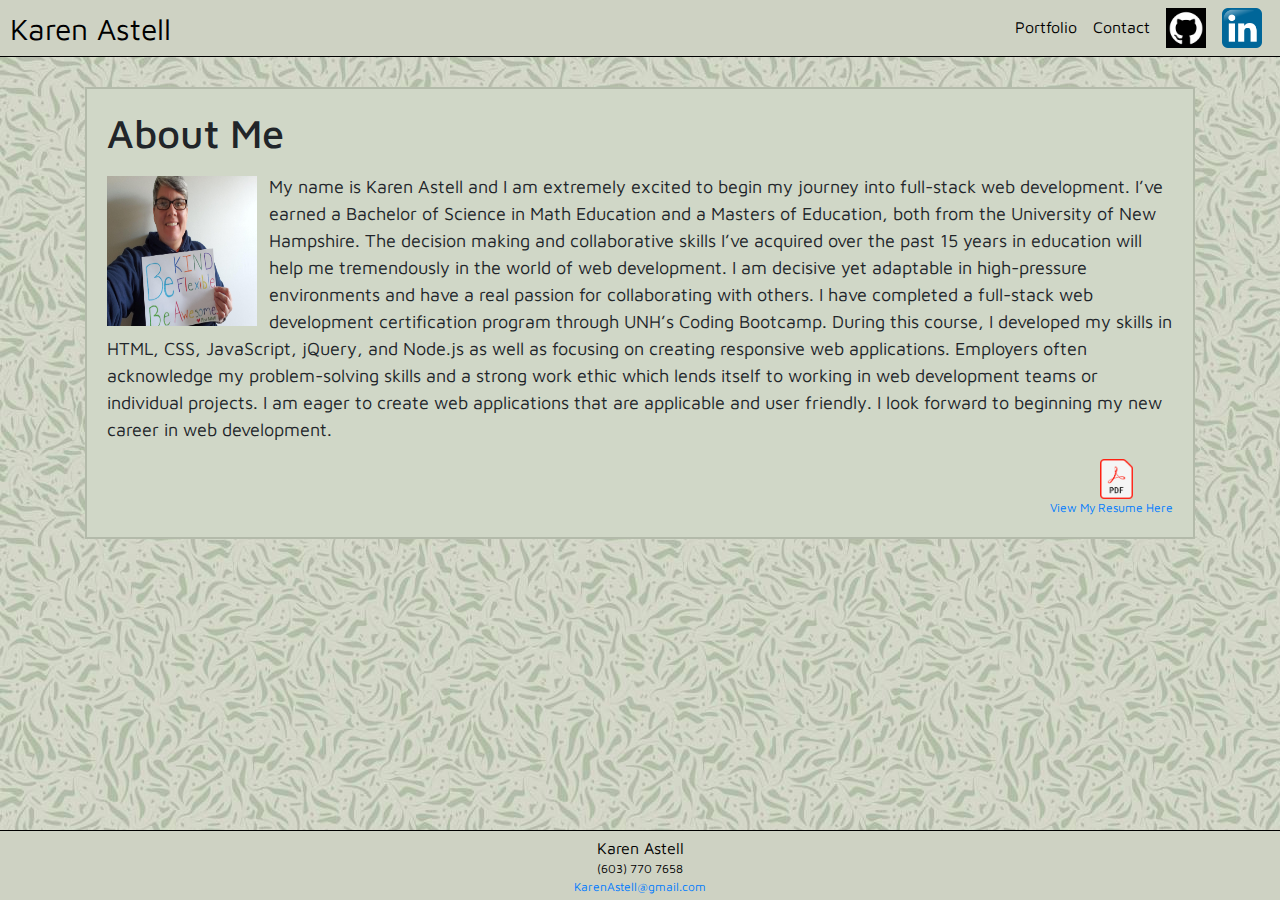
<file: index.html>
<!DOCTYPE html>
<html lang="en">
  <head>
    <meta property="og:image" content="Assets/Images/KarenAstell.jpg"/>
    <meta charset="UTF-8" />
    <meta name="viewport" content="width=device-width, initial-scale=1.0" />
    <title>Karen Astell</title>
    <link rel="stylesheet" href="Assets/css/normalize.css" />
    <link
      href="https://fonts.googleapis.com/css2?family=Catamaran:wght@100;400&family=Maven+Pro&display=swap"
      rel="stylesheet"
    />
    <link
      rel="stylesheet"
      href="https://stackpath.bootstrapcdn.com/bootstrap/4.4.1/css/bootstrap.min.css"
      integrity="sha384-Vkoo8x4CGsO3+Hhxv8T/Q5PaXtkKtu6ug5TOeNV6gBiFeWPGFN9MuhOf23Q9Ifjh"
      crossorigin="anonymous"
    />
    <link rel="stylesheet" href="Assets/css/style.css" />
    <link rel="icon" href="Assets/Images/KarenAstell.jpg" />
  </head>

  <body>
    <nav class="navbar nav-align">
      <a class="navbar-brand karen-astell" href="index.html">Karen Astell</a>

      <div class="navbar navbar-expand navbar-text" id="navbarNavAltMarkup">
        <div class="navbar-nav">
          <a class="nav-item nav-link portfolio-contact" href="portfolio.html"
            >Portfolio</a
          >
          <a
            class="nav-item nav-link active portfolio-contact"
            href="contact.html"
            >Contact
          </a>
          <a
            class="nav-item nav-link"
            href="https://github.com/karenastell"
            target="_blank"
            ><img
              class="thumbnail-img"
              src="Assets/Images/github.png"
              alt="github profile"
          /></a>

          <a
            class="nav-item nav-link"
            href="https://www.linkedin.com/in/karen-astell"
            target="_blank"
            ><img
              class="thumbnail-img"
              src="Assets/Images/linkedin.png"
              alt="linkedin profile"
          /></a>
        </div>
      </div>
    </nav>

    <main class="container margin">
      <div class="main">
        <header class="row">
          <section class="col-md-12">
            <h1 class="larger-margin">About Me</h1>
            <p></p>
            <p></p>
          </section>
        </header>

        <section>
          <p class="index-bio">
            <img
              class="about-img"
              src="Assets/Images/karen astell portfolio.jpg"
              height="100"
              width="100"
              alt="Karen Astell"
              style="float: left; margin: 3px 12px 3px 0px;"
            />

            My name is Karen Astell and I am extremely excited to begin my journey into full-stack web development.  I’ve earned a Bachelor of Science in Math Education and a Masters of Education, both from the University of New Hampshire.  The decision making and collaborative skills  I’ve acquired over the past 15 years in education will help me tremendously in the world of web development.  I am decisive yet adaptable in high-pressure environments and have a real passion for collaborating with others.  I have completed a full-stack web development certification program through UNH’s Coding Bootcamp.  During this course, I developed my skills in HTML, CSS, JavaScript, jQuery, and Node.js as well as focusing on creating responsive web applications.

            Employers often acknowledge my problem-solving skills and a strong work ethic which lends itself to working in web development teams or individual projects.  I am eager to create web applications that are applicable and user friendly.  I look forward to beginning my new career in web development.
            
          </p>
          <a href="Assets/files/Resume.pdf" target="_blank">
            <p class="resume-element">
              <img
                class="thumbnail-img pdf"
                src="Assets/Images/pdf.png"
                alt="pdf"
              />
            </p>

            <p class="resume-element">View My Resume Here</p>
          </a>
        </section>
      </div>
    </main>

    <footer class="foot">
      <p class="footer-name-info">Karen Astell</p>
      <p class="footer-info">(603) 770 7658</p>
      <p class="footer-info">
        <a href="mailto:karenastell@gmail.com">KarenAstell@gmail.com</a>
      </p>
    </footer>
  </body>
</html>
</file>
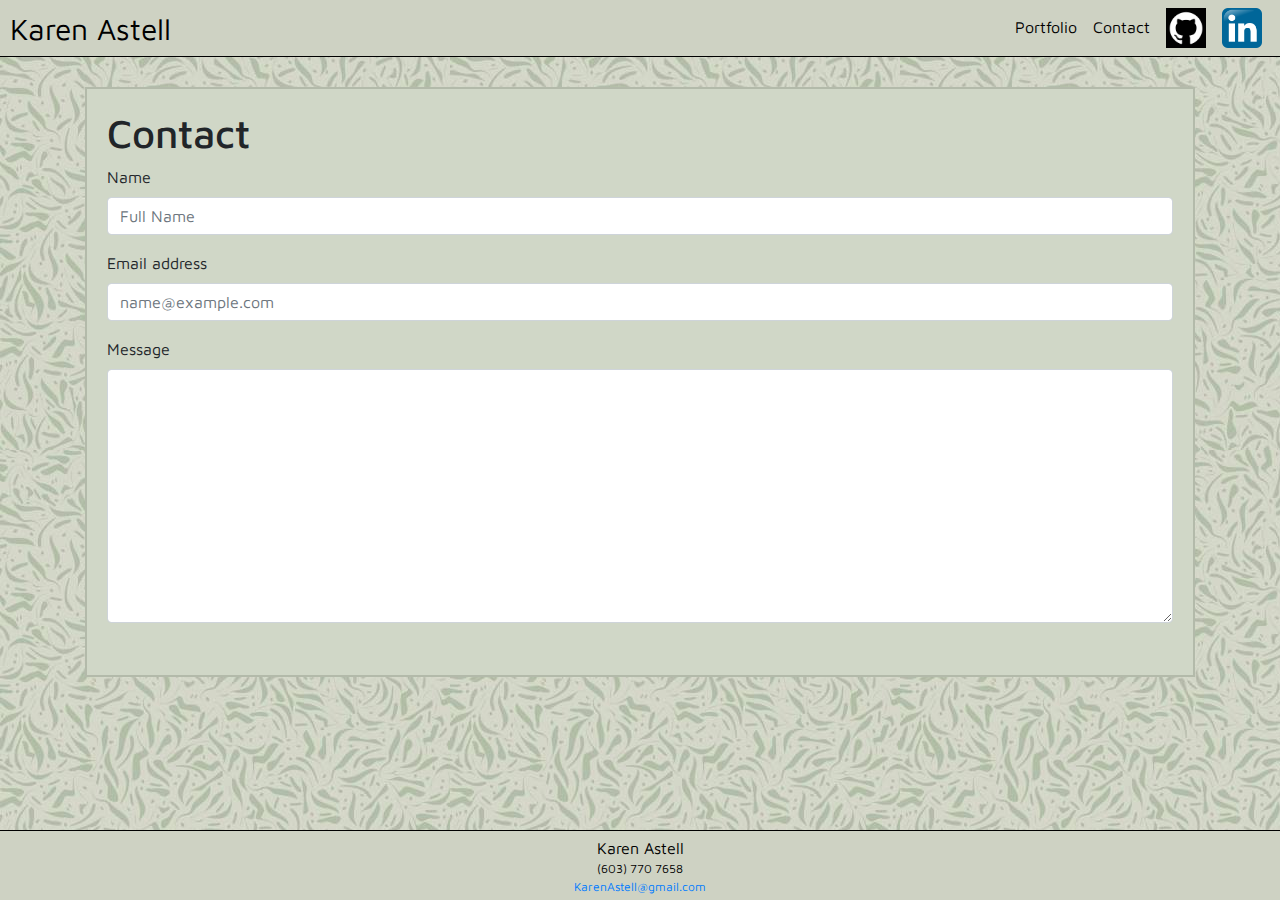
<file: contact.html>
<!DOCTYPE html>
<html lang="en">
  <head>
    <meta charset="UTF-8" />
    <meta name="viewport" content="width=device-width, initial-scale=1.0" />
    <title>Contact</title>
    <link rel="stylesheet" href="Assets/css/normalize.css" />
    <link
      href="https://fonts.googleapis.com/css2?family=Catamaran:wght@100;400&family=Maven+Pro&display=swap"
      rel="stylesheet"
    />
    <link
      rel="stylesheet"
      href="https://stackpath.bootstrapcdn.com/bootstrap/4.4.1/css/bootstrap.min.css"
      integrity="sha384-Vkoo8x4CGsO3+Hhxv8T/Q5PaXtkKtu6ug5TOeNV6gBiFeWPGFN9MuhOf23Q9Ifjh"
      crossorigin="anonymous"
    />
    <link rel="stylesheet" href="Assets/css/style.css" />
    <link rel="icon" href="Assets/Images/KarenAstell.jpg" />
  </head>

  <body>
    <nav class="navbar nav-align">
        <a class="navbar-brand karen-astell" href="index.html">Karen Astell</a>
  
        <div class="navbar navbar-expand navbar-text" id="navbarNavAltMarkup">
          <div class="navbar-nav">
            <a class="nav-item nav-link portfolio-contact" href="portfolio.html">Portfolio</a>
            <a class="nav-item nav-link active portfolio-contact" href="contact.html">Contact </a>
            <a
              class="nav-item nav-link"
              href="https://github.com/karenastell"
              target="_blank"
              ><img class="thumbnail-img" src="Assets/Images/github.png" alt="github profile"></a
            >
            <a
              class="nav-item nav-link"
              href="https://www.linkedin.com/in/karen-astell"
              target="_blank"
              ><img class="thumbnail-img" src="Assets/Images/linkedin.png" alt="linkedin profile"></a
            >
          </div>
        </div>
      </nav>

    <main class="container">
        <div class="main">
            <h1 class="larger-margin">Contact</h1>
            <form class="row">
              <div class="form-group col-md-12">
                <div class="form-group">
                  <label for="...">Name</label>
                  <input type="text" class="form-control" placeholder="Full Name" />
                </div>
                <div class="form-group">
                  <label for="exampleFormControlInput1">Email address</label>
                  <input
                    type="email"
                    class="form-control"
                    id="exampleFormControlInput1"
                    placeholder="name@example.com"
                  />
                </div>
                <div class="form-group">
                  <label for="exampleFormControlTextarea1">Message</label>
                  <textarea
                    class="form-control"
                    id="exampleFormControlTextarea1"
                    rows="10"
                  ></textarea>
                </div>
              </div>
            </form>
        </div>
     
    </main>

    <footer class="foot">
      <p class="footer-name-info">Karen Astell</p>
      <p class="footer-info">(603) 770 7658</p>
      <p class="footer-info">
        <a href="mailto:karenastell@gmail.com">KarenAstell@gmail.com</a>
      </p>
    </footer>
  </body>
</html>
</file>
<file: Assets/css/style.css>
* {
  box-sizing: border-box;
}

.karen-astell {
  font-size: 30px;
}

.index-bio {
    font-size: 18px;
}
.navbar {
  background-color: #ced2c3;
  padding: 0px;
}

.portfolio-contact {
    padding-top: 15px;
}

.navbar-brand {
  color: black;
}

.nav-item {
  color: black;
}

.nav-align {
  margin: 0;
  width: 100%;
  padding: 0 10px;
  border-bottom: 1px solid black;
}

.center {
  display: block;
  margin: auto;
  padding: 15px;
}
body {
  background-image: url(../Images/background.jpg);
  font-family: "Maven Pro", sans-serif;
}

.main {
  border: 2px solid #b3baaa;
  background-color: #d0d7c7;
  margin-top: 30px;
  margin-bottom: 100px;
  padding: 20px;
}

.about-img {
  width: 150px;
  height: 150px;
}

.margin {
  margin-top: 30px;
  margin-bottom: 50px;
}

.pdf {
    margin: 0px 40px;
}

.thumbnail-img {
  height: 40px;
}

.resume-element {
  text-align: right;
  margin: 0;
  font-size: 12px;
}

.footer-name-info {
  margin: 0px;
  font-size: 16px;
}

.footer-info {
  margin: 0px;
  font-size: 12px;
}

.foot {
  position: fixed;
  left: 0;
  bottom: 0;
  width: 100%;
  background-color: #ced2c3;
  height: 70px;
  color: black;
  font-size: 16px;
  text-align: center;
  padding-top: 5px;
  border-top: 1px solid black;
}

.portfolio-pics {
  /* height: 200px; */
  width: 400px;
  border: 1px solid #b3baaa;
}

/* .margin-w-padding {
  margin: 0px 30px 20px 30px;
  padding: 0px 60px;
} */

.relative {
  position: relative;
}

/* .border-under {
  border-bottom: 3px solid #CED2C3;
} */

h4 {
  text-align: center;
}

.no-padding {
  padding-left: 0;
  padding-right: 0;
}

.label {
  position: absolute;
  top: 60%;
  width: 400px;
  padding: 5px;
  background-color: #b3baaa;
  border: 1px solid #b3baaa;
  font-size: 20px;
  color: black;
  text-align: center;
}

.label-text {
    font-size: 14px;
}

.label-margin {
    margin-bottom: 2px;
    color: black;
}

.links {
    padding-right: 40px;
}
</file>
